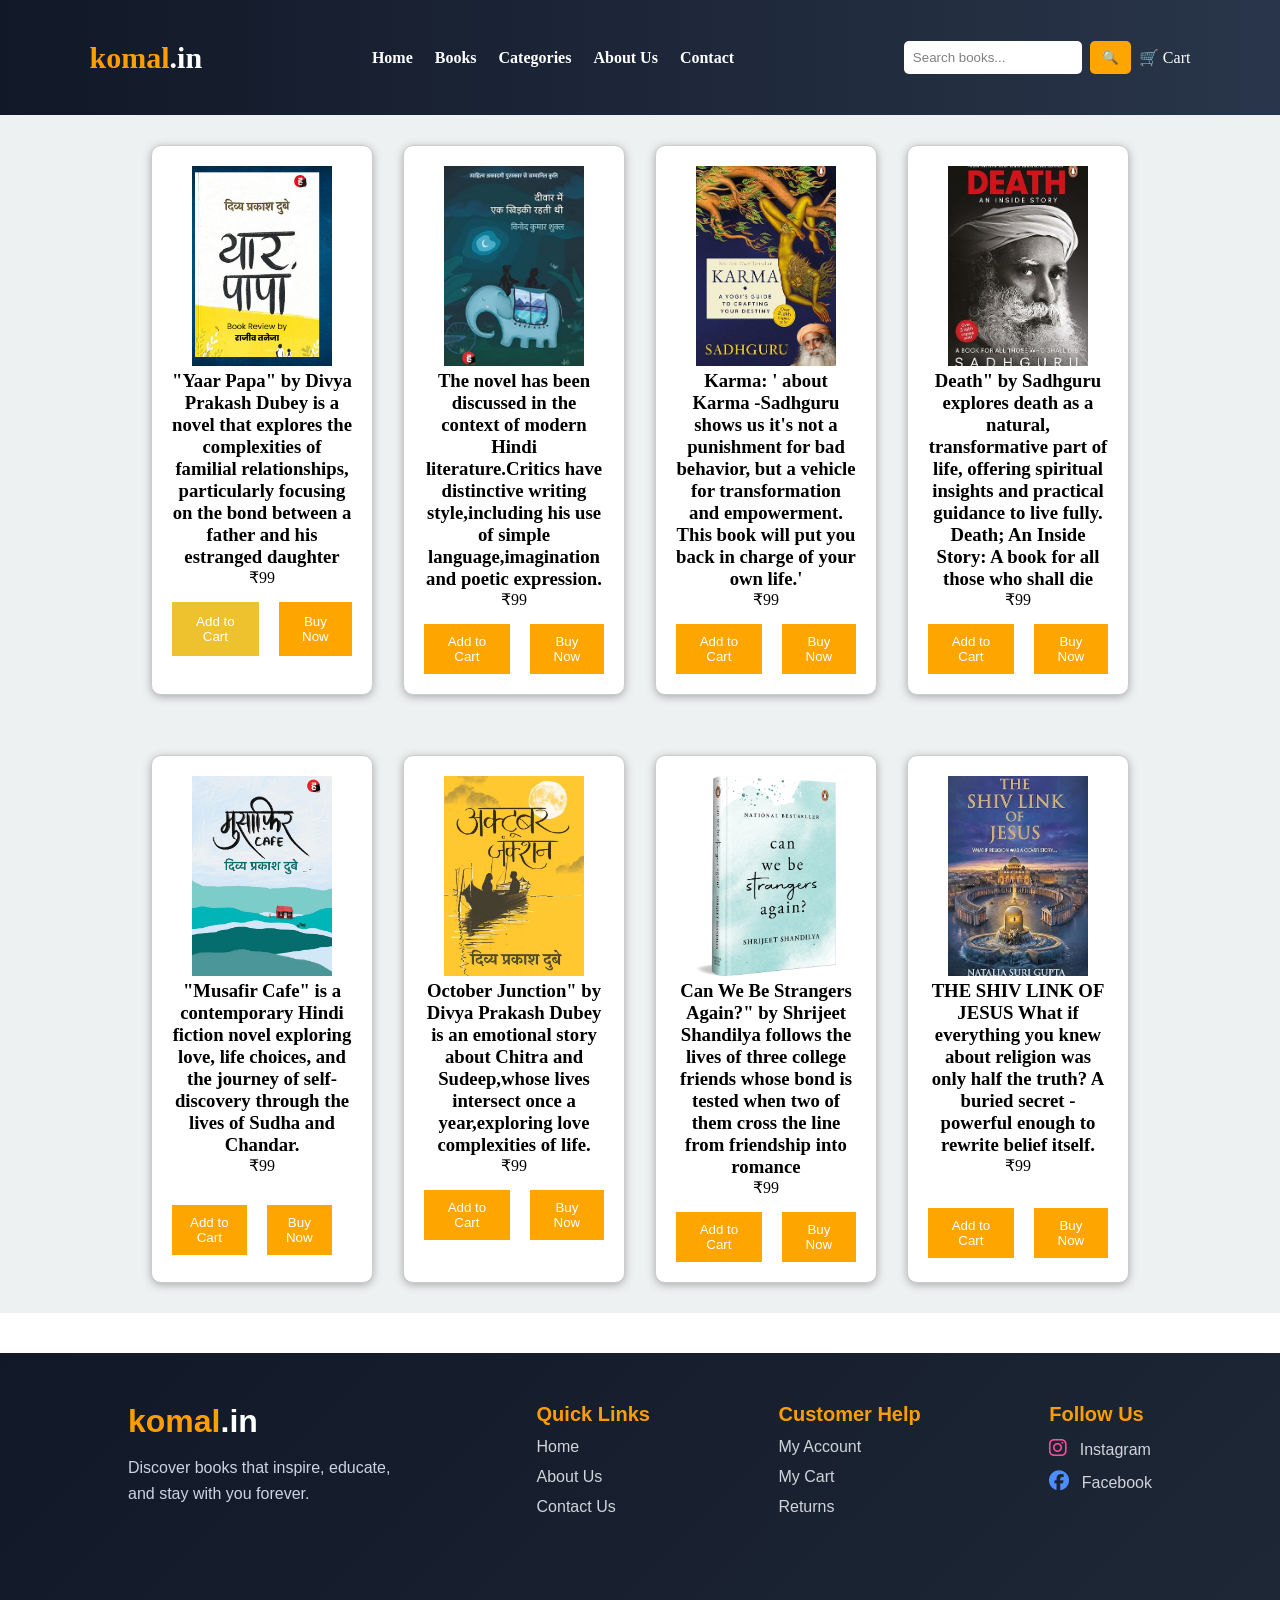
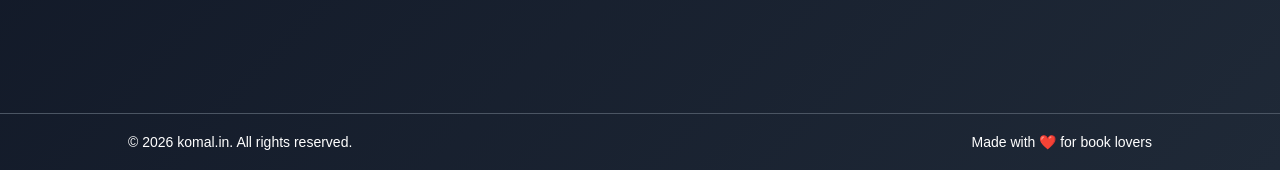
<file: kiyashi.com/index.html>
<!DOCTYPE html>
<html lang="en">
<head>
    <meta charset="UTF-8">
    <meta name="viewport" content="width=device-width, initial-scale=1.0">
    <title>komal.com</title>
    <link rel="stylesheet" href="kiyu.css">

</head>
<link rel="stylesheet" href="https://cdnjs.cloudflare.com/ajax/libs/font-awesome/6.5.1/css/all.min.css">
<script>
  const buttons = document.querySelectorAll(".add-cart");

  buttons.forEach(function (button) {
    button.addEventListener("click", function () {
      localStorage.setItem("bookName", button.dataset.book);
      localStorage.setItem("bookPrice", button.dataset.price);

      window.location.href = "order.html";
    });
  });
</script>
<body>
  <header class="site-header">

  <a class="site-logo" href="kiyu.html">
    komal<span>.in</span>
  </a>

  <nav class="main-menu">
    <a href="kiyu.html">Home</a>
    <a href="#">Books</a>
    <a href="#">Categories</a>
    <a href="#">About Us</a>
    <a href="#">Contact</a>
  </nav>

  <div class="header-right">
    <input type="text" placeholder="Search books...">
    <button>🔍</button>
    <a href="#">🛒 Cart</a>
  </div>

</header>
    <div id="content">

  <div class="book-card">
    <img src="yrr papa.jpg" alt="Book 1">
    <h3>

"Yaar Papa" by Divya Prakash Dubey is a novel that explores the complexities of familial relationships, particularly focusing on the bond between a father and his estranged daughter</h3>
   <p>₹99</p>
    <div class="book-buttons">
      
<button type="button"
style="background-color: #eec12e; color: white; border: none; padding: 12px 16px; cursor: pointer;"
onclick="alert('Book Yaar Papa cart me add ho gayi!')">
  Add to Cart
</button>

  
  <button class="buy-btn" type="button"
  onclick="localStorage.setItem('yaar papa', 'Yaar Papa'); localStorage.setItem('bookPrice', '99'); window.location.href='order.html';">
    Buy Now
  </button>

</div>
  </div>

  <div class="book-card">
    <img src="Deewar Mein Ek Khidki Rehti Thi Hindi Novel Paperback.jpg" alt="Book 2">
    <h3>The novel has been discussed in the context of modern Hindi literature.Critics have  distinctive writing style,including his use of simple language,imagination and poetic expression.</h3>
   <p>₹99</p>
    <div class="book-buttons">

  <button class="cart-btn" type="button"
  onclick="alert('Book Deewar Mein Ek Khidki Rehti Thi Hindi Novel cart me add ho gayi!')">
    Add to Cart
  </button>

  <button class="buy-btn" type="button"
  onclick="localStorage.setItem('Deewar Mein Ek Khidki Rehti Thi Hindi Novel','Book 5'); localStorage.setItem('bookPrice','400'); window.location.href='order.html';">
    Buy Now
  </button>

</div>
  </div>

  <div class="book-card">
    <img src="karma.jpg" alt="Book 3">
    <h3>Karma: ' about Karma -Sadhguru shows us it's not a punishment for bad behavior, but a vehicle for transformation and empowerment. This book will put you back in charge of your own life.'

</h3>
<p>₹99</p>
   <div class="book-buttons">

  <button class="cart-btn" type="button"
  onclick="alert('Book karma cart me add ho gayi!')">
    Add to Cart
  </button>

  <button class="buy-btn" type="button"
  onclick="localStorage.setItem('karma','Book 5'); localStorage.setItem('bookPrice','99'); window.location.href='order.html';">
    Buy Now
  </button>

</div>
  </div>

  <div class="book-card">
    <img src="death.jpg" alt="Book 4">
    <h3>Death" by Sadhguru explores death as a natural, transformative part of life, offering spiritual insights and practical guidance to live fully. Death; An Inside Story: A book for all those who shall die</h3>
    <p>₹99</p>
   <div class="book-buttons">

  <button class="cart-btn" type="button"
  onclick="alert('Book death cart me add ho gayi!')">
    Add to Cart
  </button>

  <button class="buy-btn" type="button"
  onclick="localStorage.setItem('bookName','Book 5'); localStorage.setItem('bookPrice','99'); window.location.href='order.html';">
    Buy Now
  </button>

</div>
  </div>

  
</div>
          <div id="content">
  <div class="book-card">
    <img src="musafir_cafe.jpg" alt="Book cover">
    <h3>"Musafir Cafe" is a contemporary Hindi fiction novel exploring love, life choices, and the journey of self-discovery through the lives of Sudha and Chandar.</h3>
    <p>₹99</p>
    <div class="book-buttons">
<div class="book-buttons">

  <button class="cart-btn" type="button"
  onclick="alert('Book musafir cafe cart me add ho gayi!')">
    Add to Cart
  </button>

  <button class="buy-btn" type="button"
  onclick="localStorage.setItem('bookName','Musafir Cafe'); localStorage.setItem('bookPrice','99'); window.location.href='order.html';">
    Buy Now
  </button>

</div>
 <div class="book-buttons">
<div class="book-buttons">


</div>
</div>

</div>
  </div>

  <div class="book-card">
    <img src="oct.juntion.webp" alt="Book cover">
    <h3>October Junction" by Divya Prakash Dubey is an emotional story about Chitra and Sudeep,whose lives intersect once a year,exploring love complexities of life.</h3>
    <p>₹99</p>
   <div class="book-buttons">

  <button class="cart-btn" type="button"
  onclick="alert('October Junction cart me add ho gayi!')">
    Add to Cart
  </button>

  <button class="buy-btn" type="button"
  onclick="localStorage.setItem('bookName','October Junction'); localStorage.setItem('bookPrice','99'); window.location.href='order.html';">
    Buy Now
  </button>

</div>
</div>
<div class="book-card">
  <img src="can-we-be-strangers-again.webp" alt="Book 3">
  <h3>Can We Be Strangers Again?" by Shrijeet Shandilya follows the lives of three college friends whose bond is tested when two of them cross the line from friendship into romance</h3>
  
  <p>₹99</p>
  <div class="book-buttons">

  <button class="cart-btn" type="button"
  onclick="alert('Can We Be Strangers Again cart me add ho gayi!')">
    Add to Cart
  </button>

  <button class="buy-btn" type="button"
  onclick="localStorage.setItem('bookName','Can We Be Strangers Again?'); localStorage.setItem('bookPrice','99'); window.location.href='order.html';">
    Buy Now
  </button>

</div>
</div>

<div class="book-card">
  <img src="shiv.jpg" alt="Book 4">
  <h3>THE SHIV LINK OF JESUS What if everything you knew about religion was only half the truth?
A buried secret - powerful enough to rewrite belief itself.
</h3>
  
  <p>₹99</p>
  <<div class="book-buttons">

  <button class="cart-btn" type="button"
  onclick="alert('The Shiv Link of Jesus cart me add ho gayi!')">
    Add to Cart
  </button>

  <button class="buy-btn" type="button"
  onclick="localStorage.setItem('bookName','The Shiv Link of Jesus'); localStorage.setItem('bookPrice','99'); window.location.href='order.html';">
    Buy Now
  </button>

</div>
</div>
    </div>
    <footer class="site-footer">

  <div class="footer-top">

    <div class="footer-brand">
      <h2>komal<span>.in</span></h2>
      <p>Discover books that inspire, educate, and stay with you forever.</p>
    </div>

    <div class="footer-column">
      <h3>Quick Links</h3>
      <a href="#">Home</a>
      <a href="#">About Us</a>
      <a href="#">Contact Us</a>
    </div>

    <div class="footer-column">
      <h3>Customer Help</h3>
      <a href="#">My Account</a>
      <a href="#">My Cart</a>
      <a href="#">Returns</a>
    </div>

    <div class="footer-column">
      <h3>Follow Us</h3>

      <a class="social instagram" href="https://www.instagram.com/" target="_blank">
        <i class="fa-brands fa-instagram"></i> Instagram
      </a>

      <a class="social facebook" href="https://www.facebook.com/" target="_blank">
        <i class="fa-brands fa-facebook"></i> Facebook
      </a>
    </div>

  </div>

  <div class="footer-bottom">
    <p>© 2026 komal.in. All rights reserved.</p>
    <p>Made with ❤️ for book lovers</p>
  </div>

</footer>
</body>
</html>
</file>
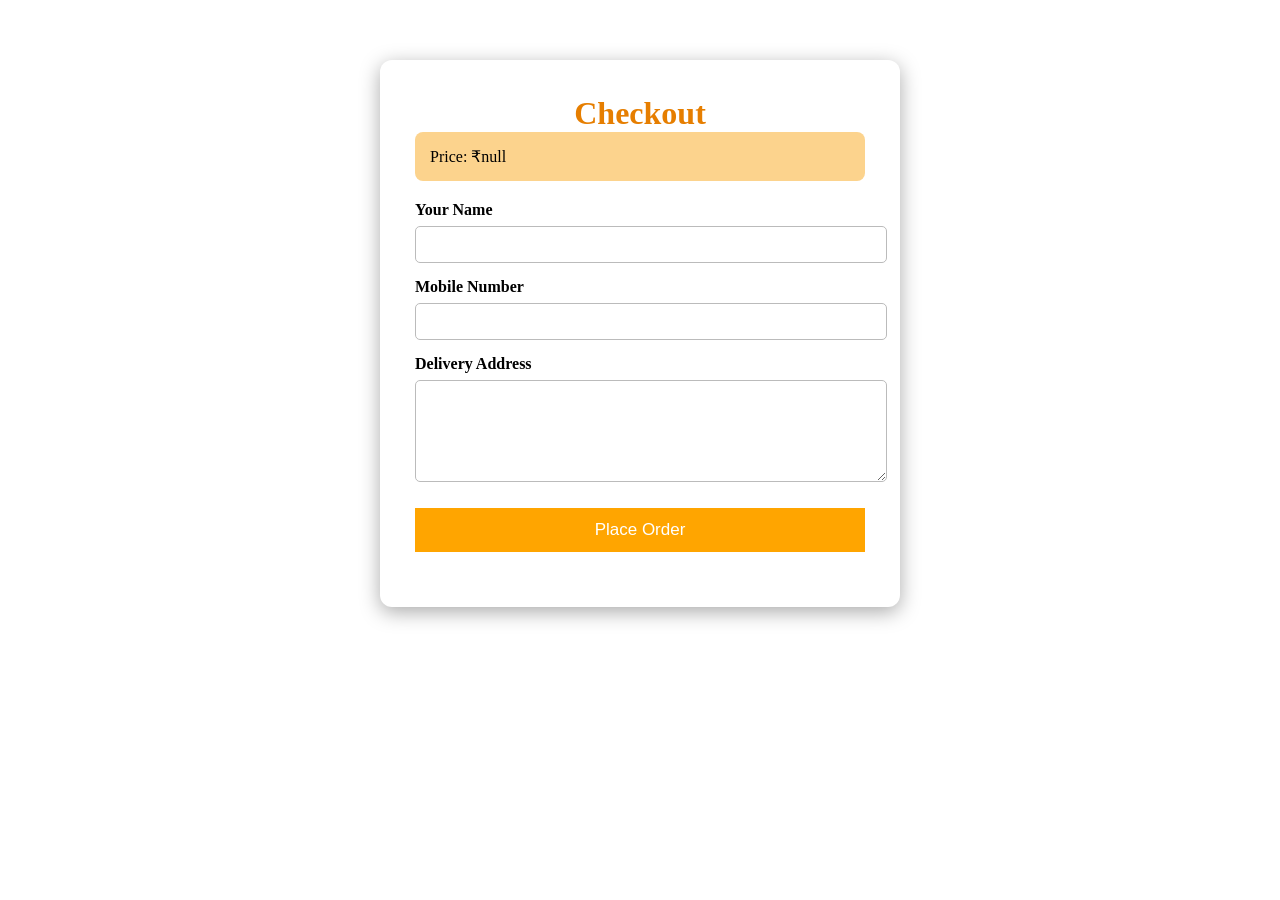
<file: kiyashi.com/order.html>
<!DOCTYPE html>
<html lang="en">
<head>
  <meta charset="UTF-8">
  <meta name="viewport" content="width=device-width, initial-scale=1.0">
  <title>Place Your Order</title>
  <link rel="stylesheet" href="kiyu.css">
</head>
<script>
  const buttons = document.querySelectorAll(".add-cart");

  buttons.forEach(function (button) {
    button.addEventListener("click", function () {
      localStorage.setItem("bookName", button.dataset.book);
      localStorage.setItem("bookPrice", button.dataset.price);
      window.location.href = "order.html";
    });
  });
</script>
<body>
<body class="order-page"></body>
  <div class="order-box">
    <h1>Checkout</h1>

    <div class="order-book">
      <h2 id="book-name"></h2>
      <p id="book-price"></p>
    </div>

    <form id="order-form">
      <label>Your Name</label>
      <input type="text" id="customer-name" required>

      <label>Mobile Number</label>
      <input type="tel" required>

      <label>Delivery Address</label>
      <textarea required></textarea>

      <button type="submit">Place Order</button>
    </form>

    <div id="success-message"></div>
  </div>

  <script>
    const bookName = localStorage.getItem("bookName");
    const bookPrice = localStorage.getItem("bookPrice");

    document.getElementById("book-name").innerText = bookName;
    document.getElementById("book-price").innerText = "Price: ₹" + bookPrice;

    document.getElementById("order-form").addEventListener("submit", function (event) {
      event.preventDefault();

      const customerName = document.getElementById("customer-name").value;

      localStorage.setItem("customerName", customerName);

      document.getElementById("success-message").innerHTML =
  "<h1 style='color: green; font-size: 42px; text-align: center;'>✅ ORDER CONFIRMED!</h1>" +
  "<p style='color: black; text-align: center; font-size: 20px;'>Thank you, " + customerName + ".</p>" +
  "<p style='color: black; text-align: center;'>Your order has been received successfully.</p>";

document.getElementById("order-form").style.display = "none";
});
</script>

</body>
</html>
</file>
<file: kiyashi.com/kiyu.css>
*{
    padding: 0;
    margin: 0;
    color: white;
}


button {
   background-color: #f08804
   
}


#content{
    
    background-color: white;
}

#content{
    display: flex;
    justify-content: space-evenly;
    background-color: #e2e7e6;
    padding: 20px;
}

.contentBox{
    width: 30%;
    background-color: white;
    padding: 10px;
    text-align: center;
    border-radius: 5px;
}

.contentBox1{
    width: 100%;
    height: 300px;
    background-image: url("musafir_cafe.jpg");
    object-fit: cover;
}

    



#content {
  min-height: 500px;
  background-color: #eef1f2;
  padding: 30px;
  display: flex;
  gap: 25px;
  flex-wrap: wrap;
}

.book-card {
  width: 180px;
  min-height: 280px;
  background-color: white;
  border: 1px solid #ccc;
  border-radius: 8px;
  padding: 15px;
  text-align: center;
  box-shadow: 0 2px 8px #aaa;
}

.book-card img {
  width: 120px;
  height: 160px;
  object-fit: cover;
}

.book-card button {
  background-color: orange;
  border: none;
  padding: 8px 12px;
  cursor: pointer;
}
#content {
  min-height: 500px;
  background-color: #eef1f2;
  padding: 40px;
  display: grid;
  grid-template-columns: repeat(4, 1fr);
  gap: 25px;
}

.book-card {
  background-color: white;
  border-radius: 10px;
  padding: 20px;
  text-align: center;
  box-shadow: 0 2px 8px #aaa;
}

.book-card img {
  width: 140px;
  height: 200px;
  object-fit: cover;
}

.book-card button {
  background-color: orange;
  color: white;
  border: none;
  padding: 10px 15px;
  cursor: pointer;
}
.book-card h3,
.book-card p {
  color: black;
}
#content {
  background-color: #eef1f2;
  padding: 30px;
  display: flex;
  justify-content: center;
  gap: 30px;
  flex-wrap: wrap;
}

.site-footer {
  margin-top: 40px;
  background: linear-gradient(135deg, #111827, #1f2937);
  color: white;
  font-family: Arial, sans-serif;
}

.footer-top {
  min-height: 260px;
  padding: 50px 10%;
  display: flex;
  justify-content: space-between;
  gap: 35px;
}

.footer-brand {
  width: 280px;
}

.footer-brand h2 {
  margin: 0 0 15px;
  color: #ff9d00;
  font-size: 32px;
}

.footer-brand h2 span {
  color: white;
}

.footer-brand p {
  color: #cbd5e1;
  line-height: 1.6;
}

.footer-column h3 {
  margin-top: 0;
  color: #ff9d00;
  font-size: 20px;
}

.footer-column a {
  display: block;
  margin: 12px 0;
  color: #d1d5db;
  text-decoration: none;
  font-size: 16px;
}

.footer-column a:hover {
  color: #ff9d00;
}

.social i {
  margin-right: 8px;
  font-size: 20px;
}

.instagram i {
  color: #ff4f9a;
}

.facebook i {
  color: #4d8dff;
}

.footer-bottom {
  padding: 20px 10%;
  display: flex;
  justify-content: space-between;
  border-top: 1px solid #4b5563;
  color: #cbd5e1;
  font-size: 14px;
}

.footer-bottom p {
  margin: 0;
}
.order-box {
  width: 450px;
  margin: 60px auto;
  padding: 35px;
  background-color: white;
  color: black;
  border-radius: 12px;
  box-shadow: 0 5px 20px #aaa;
}

.order-box h1 {
  text-align: center;
  color: #e67e00;
}

.order-book {
  padding: 15px;
  margin-bottom: 20px;
  background-color: #fff3dc;
  border-radius: 8px;
}

.order-box label {
  display: block;
  margin-top: 15px;
  font-weight: bold;
}

.order-box input,
.order-box textarea {
  width: 100%;
  padding: 10px;
  margin-top: 7px;
  border: 1px solid #bbb;
  border-radius: 5px;
}

.order-box textarea {
  height: 80px;
}

.order-box button {
  width: 100%;
  margin-top: 22px;
  padding: 12px;
  border: none;
  background-color: orange;
  color: white;
  font-size: 17px;
  cursor: pointer;
}

#success-message {
  text-align: center;
  color: green;
  margin-top: 20px;
}

.order-box label {
  color: black;
}
.book-buttons {
  display: flex;
  justify-content: center;
  gap: 20px;
  margin-top: 15px;
}
.book-buttons {
  display: flex;
  justify-content: center;
  gap: 20px;
  margin-top: 15px;
}

.cart-btn {
  background-color: #2563eb; /* Blue */
  color: white;
  border: none;
  padding: 11px 14px;
  cursor: pointer;
}

.buy-btn {
  background-color: #16a34a; /* Green */
  color: white;
  border: none;
  padding: 11px 14px;
  cursor: pointer;
}

.cart-btn:hover {
  background-color: #1d4ed8;
}

.buy-btn:hover {
  background-color: #15803d;
}
.site-header {
  min-height: 85px;
  padding: 15px 7%;
  display: flex;
  align-items: center;
  justify-content: space-between;
  gap: 25px;
  background: linear-gradient(90deg, #111827, #29354a);
}

.site-logo {
  color: #ff9d00;
  font-size: 30px;
  font-weight: bold;
  text-decoration: none;
}

.site-logo span {
  color: white;
}

.main-menu {
  display: flex;
  gap: 22px;
}

.main-menu a {
  color: white;
  text-decoration: none;
  font-weight: bold;
}

.main-menu a:hover {
  color: #ff9d00;
}

.header-right {
  display: flex;
  align-items: center;
  gap: 8px;
}

.header-right input {
  width: 160px;
  padding: 9px;
  border: none;
  border-radius: 5px;
}

.header-right button {
  padding: 9px 12px;
  border: none;
  border-radius: 5px;
  background-color: orange;
  cursor: pointer;
}

.header-right a {
  color: white;
  text-decoration: none;
}
@media (max-width: 700px) {

  body {
    overflow-x: hidden;
  }

  .site-header {
    padding: 18px 20px;
    flex-direction: column;
    align-items: center;
    gap: 18px;
  }

  .site-logo {
    font-size: 28px;
  }

  .main-menu {
    justify-content: center;
    flex-wrap: wrap;
    gap: 14px;
  }

  .main-menu a {
    font-size: 14px;
  }

  .header-right {
    width: 100%;
    justify-content: center;
    flex-wrap: wrap;
  }

  .header-right input {
    width: 190px;
  }

  #content {
    padding: 20px;
    gap: 20px;
  }

  .book-card {
    width: 100%;
    max-width: 280px;
  }

  .footer-top {
    flex-direction: column;
    padding: 35px 30px;
  }

  .footer-bottom {
    flex-direction: column;
    gap: 10px;
    text-align: center;
  }
}
@media screen and (max-width: 700px) {

  .footer-top {
    display: flex !important;
    flex-direction: column !important;
    align-items: flex-start !important;
    gap: 25px !important;
    padding: 35px 30px !important;
  }

  .footer-brand,
  .footer-column {
    width: 100% !important;
  }

  .footer-bottom {
    display: flex !important;
    flex-direction: column !important;
    align-items: center !important;
    gap: 10px !important;
    padding: 20px !important;
    text-align: center !important;
  }
}

.header-right input {
  color: black;
}

.header-right input::placeholder {
  color: gray;
}
#book-name,
#book-price {
  color: black !important;
}

.order-book {
  background-color: #fcd38d !important;
}
.header-right input {
  color: black;
}

.header-right input::placeholder {
  color: gray;
}
.order-box input,
.order-box textarea {
  color: black !important;
  -webkit-text-fill-color: black !important;
  caret-color: black;
}

.order-box input::placeholder,
.order-box textarea::placeholder {
  color: #666 !important;
}
</file>
